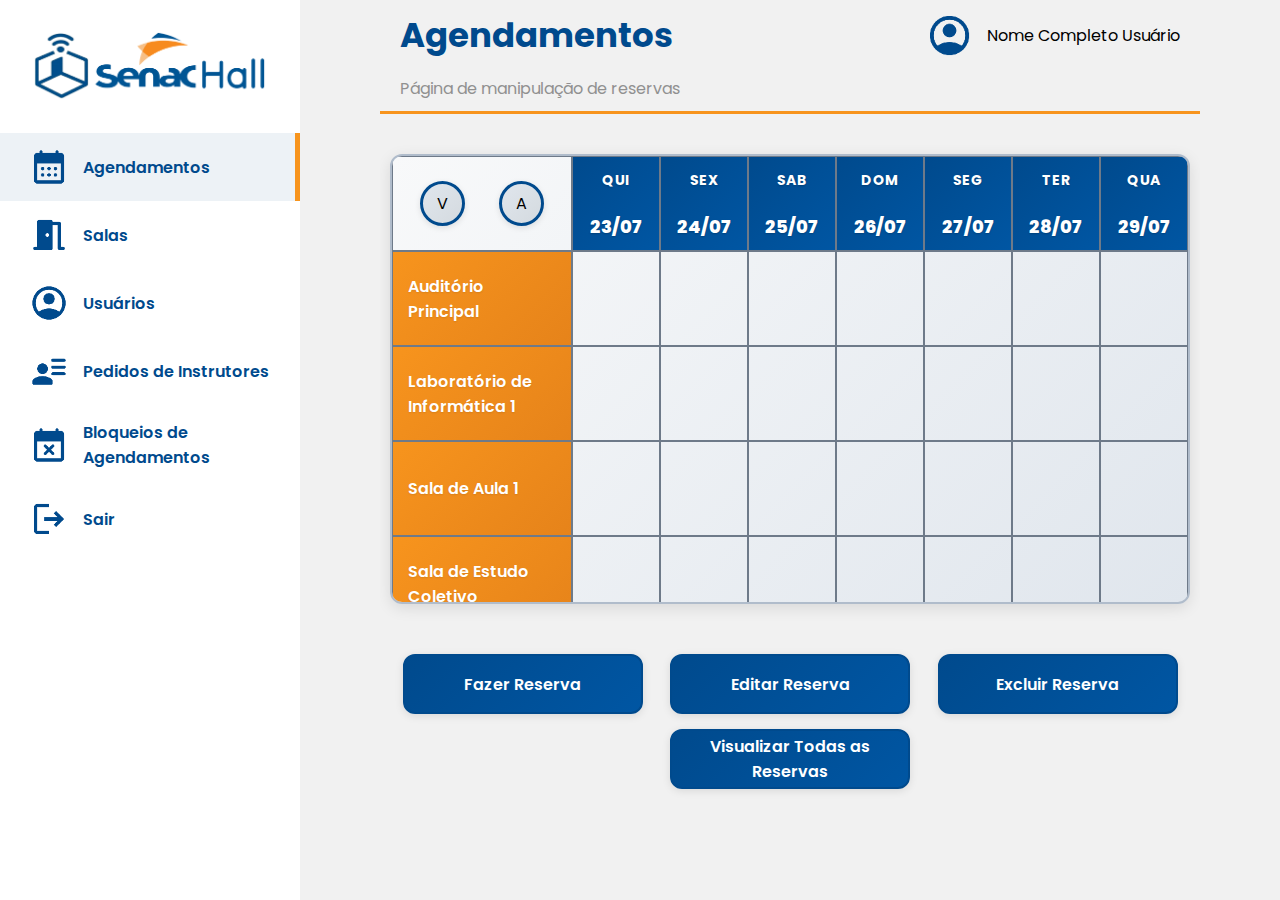
<file: index.html>
<!DOCTYPE html>
<html lang="pt-br">
<head>
    <meta charset="UTF-8">
    <meta name="viewport" content="width=device-width, initial-scale=1.0">
    <title>Senac Hall</title>
    
    <link rel="preconnect" href="https://fonts.googleapis.com">
    <link rel="preconnect" href="https://fonts.gstatic.com" crossorigin>
    <link href="https://fonts.googleapis.com/css2?family=Montserrat:ital,wght@0,100..900;1,100..900&family=Poppins:ital,wght@0,100;0,200;0,300;0,400;0,500;0,600;0,700;0,800;0,900;1,100;1,200;1,300;1,400;1,500;1,600;1,700;1,800;1,900&display=swap" rel="stylesheet">
    <link rel="stylesheet" href="https://fonts.googleapis.com/css2?family=Material+Symbols+Outlined:opsz,wght,FILL,GRAD@24,400,0,0&icon_names=search">
    
    <link rel="stylesheet" href="styles/index.css">
    <link rel="stylesheet" href="styles/calendario.css">
    <link rel="stylesheet" href="styles/salas.css">
    <link rel="stylesheet" href="styles/usuarios.css">
</head>
<body>
    
    <div class="containerApp">
        <nav>
            <a href="/index.html">
                <div class="logo">
                    <img width="100" src="img/image.png" alt="">
                </div>
            </a>
            <ul id="menu">
                <li id="btnAgendamentos" onclick="loadPageIntoDiv('agendamento.html', 'Func')">
                    <img src="./img/Calendario.png" alt="">
                    <div><p class="TextMenu">Agendamentos</p></div>
                </li>
                <li onclick="loadPageIntoDiv('salas.html', 'Func')">
                    <img src="./img/Salas.png" alt="">
                    <div><p class="TextMenu">Salas</p></div>
                </li>
                <li onclick="loadPageIntoDiv('usuarios.html', 'Func')">
                    <img src="./img/Perfil.png" alt="">
                    <div><p class="TextMenu">Usuários</p></div>
                </li>
                <li>
                    <img src="./img/Instrutor.png" alt="">
                    <div><p class="TextMenu">Pedidos de Instrutores</p></div>
                </li>
                <li>
                    <img src="./img/Bloqueio.png" alt="">
                    <div><p class="TextMenu">Bloqueios de Agendamentos</p></div>
                </li>
                <li>
                    <img src="./img/Sair.png" alt="">
                    <div><p class="TextMenu">Sair</p></div>
                </li>
                
            </ul>
        </nav>
        
        <div class="containerFuncionalidade" id="Func">
        </div>
    </div>

    <script src="script/main.js"></script>
    <script src="script/agendamento.js"></script>
</body>
</html>
</file>
<file: styles/index.css>
:root {
    --AZUL: #004A8D;
    --LARANJA: #F7941D;
    --BORDA: #B0BCCB;
    --CINZA-CAIXA: #e0e6ed;
}

*{
    padding: 0;
    margin: 0;
    font-family: "Poppins", sans-serif;
    box-sizing: border-box;
}

body{
    background-color: #f1f1f1;
    font-family: Arial, Helvetica, sans-serif;

}

a{
    text-decoration: none;
    color: none;
}

.containerApp{
    display: flex;
    width: 100dvw;
    max-height: 100dvh;
    height: 100dvh;
    overflow: hidden;
}

nav{
    width: 300px;
    background-color: white;
    display: flex;
    flex-direction: column;
}


.containerFuncionalidade{
    flex: 1;
    display: flex;
    flex-direction: column;
    padding: 0 40px;
    margin-bottom: 40px;
}

.funcionalidade{
    margin-top: 30px;
    display: flex;
    flex-direction: column;
}


.headerFuncionalidade{
    border-bottom: 3px solid #F7941D;
    padding: 10px 20px;
    gap: 15px;
    display: flex;
    flex-direction: column;
    justify-content: space-between;
    
}



.logo{
    width: 100%;
    padding: 30px 0;
    display: flex;
    align-items: center;
    cursor: pointer;
}

.logo img{
    width: 80%;
    margin: 0 auto;
}

ul{
    flex: 1;
    overflow: auto;
}

li{
    padding: 15px 0;
    padding-left: 30px;
    cursor: pointer;
    display: flex;
    gap: 15px;
    align-items: center;
}

li:hover{
    background-color: #edf2f6;
    transform: scale(1.2);
}

.funcionalidadeSelecionada{
    background-color: #edf2f6;
    border-right: 5px solid #F7941D;
}

li img{
    height: 60%;
}

li div{
    display: flex;
    align-items: center;
}


.perfileFuncionalidade{
    display: flex;
    justify-content: space-between;
}

.perfileFuncionalidade h2{
    color: #004A8D;
    font-size: 34px;
}

.perfileFuncionalidade .perfil{
    display: flex;
    gap: 15px;
    flex-wrap: wrap;
    align-items: center;
}

.perfil div{
    white-space: nowrap;
    flex-grow: 1;
    min-width: 0;
}

.perfil img{
    width: 45px;
    height: 45px;
}

.descricaoFuncionalidade{
    color: #909090;
}


nav ul li img {
    width: 38px;
    height: 38px;
}

.funcionalidade ul{
    display: flex;
    flex-direction: row;
    justify-content: space-around;
    align-items: center;
    flex: 20%;
}



.funcionalidade ul li{
    border: var(--BORDA) 2px solid;
    border-radius: 10px;
    width: 250px;
    height: 45px;
    font-size: 19px;
    display: flex;
    text-align: center;
    align-items: center;
    justify-content: center;
    background-color: #004A8D;
    color: white;
    padding-left: 0px;
}

.TextMenu {
    font-weight: 600;
    color: var(--AZUL);
}

@media (max-width: 1024px) {
    .containerApp {
        flex-direction: column;
        height: auto;
        min-height: 100vh;
    }

    nav {
        width: 100%;
        height: auto;
        max-height: none;
    }

    nav ul {
        flex-direction: row;
        overflow-x: auto;
        overflow-y: hidden;
        padding: 10px 0;
    }

    nav ul li {
        min-width: 200px;
        justify-content: center;
        padding: 10px 15px;
    }

    .logo {
        padding: 20px 0;
        text-align: center;
    }

    .logo img {
        width: 60px;
    }

    .containerFuncionalidade {
        padding: 0 20px;
        margin-bottom: 20px;
    }

    .perfileFuncionalidade {
        flex-direction: column;
        gap: 15px;
        text-align: center;
    }

    .perfileFuncionalidade h2 {
        font-size: 28px;
    }

    .funcionalidade ul li {
        width: 200px;
        height: 40px;
        font-size: 16px;
    }
}

@media (max-width: 768px) {
    .containerApp {
        overflow-x: hidden;
    }

    nav {
        position: relative;
    }

    nav ul {
        gap: 10px;
        padding: 10px;
    }

    nav ul li {
        min-width: 150px;
        font-size: 14px;
        padding: 8px 12px;
    }

    nav ul li img {
        width: 24px;
        height: 24px;
    }

    .logo img {
        width: 50px;
    }

    .containerFuncionalidade {
        padding: 0 15px;
    }

    .headerFuncionalidade {
        padding: 15px;
    }

    .perfileFuncionalidade h2 {
        font-size: 24px;
    }

    .perfil {
        flex-direction: column;
        text-align: center;
    }

    .perfil img {
        width: 35px;
        height: 35px;
    }

    .descricaoFuncionalidade {
        font-size: 14px;
    }

    .funcionalidade {
        margin-top: 20px;
    }

    .funcionalidade ul li {
        width: 100%;
        max-width: 280px;
        height: 45px;
        font-size: 14px;
        margin: 0 auto;
    }
}

@media (max-width: 480px) {
    nav ul {
        flex-direction: column;
        height: auto;
        max-height: 200px;
    }

    nav ul li {
        min-width: auto;
        width: 100%;
        margin: 2px 0;
    }

    .perfileFuncionalidade h2 {
        font-size: 20px;
    }

    .headerFuncionalidade {
        padding: 10px;
    }

    .containerFuncionalidade {
        padding: 0 10px;
    }

    .funcionalidade ul {
        flex-direction: column;
        gap: 15px;
    }

    .funcionalidade ul li {
        width: 100%;
        margin: 0;
    }
}
</file>
<file: styles/calendario.css>
:root {
  --AZUL: #004A8D;
  --LARANJA: #F7941D;
  --BORDA: #B0BCCB;
  --CINZA-CAIXA: #e0e6ed;
  --BORDA-ESCURA: #6E7A89;
  --VERDE-SUCESSO: #28a745;
  --AMARELO-AVISO: #ffc107;
  --SOMBRA-SUAVE: rgba(0, 0, 0, 0.1);
}

* {
  font-family: "Poppins", sans-serif;
}

.containerAgendamentos {
    flex: 1;
    overflow-y: auto;
    justify-content: space-between;
    display: flex;
    flex-direction: column;
    gap: 20px;
    padding: 10px;
}

.calendario {
    border: 2px solid var(--BORDA);
    border-radius: 12px;
    max-height: 450px;
    display: flex;
    overflow: auto;
    background: linear-gradient(135deg, #f8f9fa 0%, var(--CINZA-CAIXA) 100%);
    box-shadow: 0 4px 15px var(--SOMBRA-SUAVE);
    transition: box-shadow 0.3s ease;
}

.botoesAgendamentos {
    padding: 30px 0;
    display: flex;
    align-items: center;
    justify-content: space-evenly;
    gap: 15px;
    flex-wrap: wrap;
}

.salasAgendamentos {
    width: 180px;
    min-width: 180px;
}

.salasAgendamentos div {
    width: 100%;
}

.moduloCalendario {
    height: 95px;
    border: 1px solid var(--BORDA-ESCURA);
    transition: all 0.2s ease;
}

.moduloCalendario:hover {
    border-color: var(--AZUL);
    background-color: rgba(0, 74, 141, 0.05);
}

.salaAgendamentos {
    background: linear-gradient(135deg, var(--LARANJA) 0%, #e6831a 100%);
    color: white;
    display: flex;
    font-size: 16px;
    font-weight: 600;
    align-items: center;
    justify-content: flex-start;
    padding: 0 15px;
    text-shadow: 0 1px 2px rgba(0, 0, 0, 0.1);
    border-radius: 0;
}


.diaAgendamentos {
    flex: 1;
    min-width: 0;
}

.moduloAgendamentos {
    display: flex;
    flex-direction: column;
    align-items: center;
    justify-content: center;
    gap: 6px;
    padding: 8px 4px;
    cursor: pointer;
    transition: background-color 0.2s ease;
}

.moduloAgendamentos:hover {
    background-color: rgba(255, 255, 255, 0.5);
}

.dataAgendamentos {
    display: flex;
    flex-direction: column;
    background: linear-gradient(135deg, var(--AZUL) 0%, #0056a3 100%);
    color: white;
    font-weight: 600;
    text-shadow: 0 1px 2px rgba(0, 0, 0, 0.2);
}

.dataAgendamentos div {
    display: flex;
    align-items: center;
    text-align: center;
    justify-content: center;
    flex: 1;
    padding: 8px 4px;
}

.dataAgendamentos div:first-child {
    font-size: 14px;
    font-weight: 700;
    letter-spacing: 0.5px;
}

.dataAgendamentos div:last-child {
    font-size: 18px;
    font-weight: 800;
}

.botoesAgendamentos div {
    border: 2px solid var(--AZUL);
    border-radius: 12px;
    width: 240px;
    height: 60px;
    font-size: 16px;
    font-weight: 600;
    display: flex;
    text-align: center;
    align-items: center;
    justify-content: center;
    background: linear-gradient(135deg, var(--AZUL) 0%, #0056a3 100%);
    color: white;
    cursor: pointer;
    transition: all 0.3s ease;
    box-shadow: 0 2px 8px var(--SOMBRA-SUAVE);
    position: relative;
    overflow: hidden;
}

.botoesAgendamentos div:hover {
    transform: translateY(-2px);
    box-shadow: 0 4px 15px rgba(0, 74, 141, 0.3);
    background: linear-gradient(135deg, #0056a3 0%, var(--AZUL) 100%);
}

.botoesAgendamentos div:active {
    transform: translateY(0);
    box-shadow: 0 2px 8px var(--SOMBRA-SUAVE);
}

.reserva {
    width: 85%;
    text-align: center;
    border-radius: 8px;
    padding: 4px 8px;
    font-size: 12px;
    color: white;
    font-weight: 600;
    white-space: nowrap;
    overflow: hidden;
    text-overflow: ellipsis;
    box-shadow: 0 1px 3px rgba(0, 0, 0, 0.2);
    transition: all 0.2s ease;
    cursor: pointer;
    position: relative;
}

.reserva:hover {
    transform: scale(1.05);
    box-shadow: 0 2px 6px rgba(0, 0, 0, 0.3);
}

.rManha {
    background: linear-gradient(135deg, #fbad18 0%, #f39c12 100%);
    border-left: 3px solid #e67e22;
}

.rTarde {
    background: linear-gradient(135deg, #D86700 0%, #c0392b 100%);
    border-left: 3px solid #a93226;
}

.rNoite {
    background: linear-gradient(135deg, var(--AZUL) 0%, #1e3a8a 100%);
    border-left: 3px solid #1e40af;
}

.voltarAvancar {
    display: flex;
    align-items: center;
    padding: 0 15px;
    justify-content: space-around;
    gap: 10px;
}

.voltarAvancar div {
    border: 3px solid var(--AZUL);
    display: flex;
    align-items: center;
    justify-content: center;
    text-align: center;
    width: 45px;
    height: 45px;
    border-radius: 50%;
    background: linear-gradient(135deg, var(--CINZA-CAIXA) 0%, #d4dadf 100%);
    cursor: pointer;
    transition: all 0.3s ease;
    box-shadow: 0 2px 6px var(--SOMBRA-SUAVE);
}

.voltarAvancar div:hover {
    transform: scale(1.1);
    background: linear-gradient(135deg, var(--AZUL) 0%, #0056a3 100%);
    box-shadow: 0 4px 12px rgba(0, 74, 141, 0.3);
}

.voltarAvancar div:active {
    transform: scale(0.95);
}

.voltarAvancar img {
    filter: brightness(0) invert(1);
    transition: filter 0.3s ease;
}

.voltarAvancar div:hover img {
    filter: brightness(0) invert(1);
}

@media (max-width: 1024px) {
    .calendario {
        max-height: 400px;
        overflow-x: auto;
    }

    .salasAgendamentos {
        width: 150px;
        min-width: 150px;
    }

    .salaAgendamentos {
        font-size: 14px;
        padding: 0 10px;
    }

    .moduloCalendario {
        height: 85px;
    }

    .botoesAgendamentos {
        flex-wrap: wrap;
        gap: 10px;
    }

    .botoesAgendamentos div {
        width: 200px;
        height: 55px;
        font-size: 15px;
    }

    .dataAgendamentos div:first-child {
        font-size: 12px;
    }

    .dataAgendamentos div:last-child {
        font-size: 16px;
    }
}

@media (max-width: 768px) {
    .containerAgendamentos {
        gap: 15px;
        padding: 5px;
    }

    .calendario {
        max-height: 350px;
        border-radius: 8px;
    }

    .salasAgendamentos {
        width: 120px;
        min-width: 120px;
    }

    .salaAgendamentos {
        font-size: 12px;
        padding: 0 8px;
    }

    .moduloCalendario {
        height: 75px;
    }

    .dataAgendamentos div:first-child {
        font-size: 11px;
    }

    .dataAgendamentos div:last-child {
        font-size: 14px;
    }

    .reserva {
        font-size: 10px;
        padding: 2px 4px;
        width: 90%;
    }

    .botoesAgendamentos {
        flex-direction: column;
        align-items: center;
        padding: 20px 0;
    }

    .botoesAgendamentos div {
        width: 90%;
        max-width: 300px;
        height: 50px;
        font-size: 14px;
    }

    .voltarAvancar {
        padding: 0 10px;
    }

    .voltarAvancar div {
        width: 35px;
        height: 35px;
    }
}

@media (max-width: 480px) {
    .calendario {
        max-height: 280px;
        border-radius: 6px;
    }

    .salasAgendamentos {
        width: 100px;
        min-width: 100px;
    }

    .salaAgendamentos {
        font-size: 10px;
        padding: 0 6px;
    }

    .moduloCalendario {
        height: 65px;
    }

    .dataAgendamentos div:first-child {
        font-size: 9px;
    }

    .dataAgendamentos div:last-child {
        font-size: 12px;
    }

    .reserva {
        font-size: 9px;
        padding: 1px 3px;
        width: 95%;
    }

    .moduloAgendamentos {
        gap: 3px;
        padding: 4px 2px;
    }

    .botoesAgendamentos div {
        height: 45px;
        font-size: 13px;
    }

    .voltarAvancar div {
        width: 30px;
        height: 30px;
        border-width: 2px;
    }

    .voltarAvancar img {
        width: 15px;
        height: 15px;
    }
}

@media (max-width: 380px) {
    .calendario {
        flex-direction: column;
        max-height: none;
    }

    .salasAgendamentos {
        width: 100%;
        display: flex;
        overflow-x: auto;
    }

    .salasAgendamentos div {
        min-width: 100px;
        flex-shrink: 0;
    }

    .diaAgendamentos {
        min-height: 80px;
    }
}
</file>
<file: styles/salas.css>
:root {
  --AZUL: #004A8D;
  --LARANJA: #F7941D;
  --BORDA: #B0BCCB;
  --CINZA-CAIXA: #e0e6ed;
}

* {
  font-family: "Poppins", sans-serif;
}

.navbarSalas {
    display: flex;
    justify-content: space-between;
    padding: 0 30px;
    height: 50px;
    align-items: center;
}

.buscar {
    display: flex;
    height: 100%;
    align-items: center;
    gap: 10px;
}

.filtroSalas {
    border: none;
    background-color: #1168a7;
    color: white;
    padding: 10px;
    font-size: 16px;
    border-radius: 5px;
    border: 2px solid var(--BORDA);
    cursor: pointer;
    transition: background-color 0.3s ease;
}

.filtroSalas:hover {
    background-color: var(--AZUL);
    color: white;
}

.barraBusca {
    height: 100%;
    display: flex;
    border-radius: 2px;
    width: 280px;
}

.barraBusca input {
    height: 100%;
    border: none;
    border: 2px solid var(--BORDA);
    border-right: none;
    border-radius: 5px;
    padding-left: 10px;
    flex: 1;
    font-size: 18px;
    border-top-right-radius: 0px;
    border-bottom-right-radius: 0px;
    transition: border-color 0.3s ease;
}

.barraBusca input:focus {
    outline: none;
    border-color: var(--AZUL);
}

.barraBusca button {
    border: none;
    display: flex;
    align-items: center;
    justify-content: center;
    border: 2px solid var(--BORDA);
    border-radius: 5px;
    height: 100%;
    width: 40px;
    border-top-left-radius: 0px;
    border-bottom-left-radius: 0px;
    cursor: pointer;
    background-color: white;
    transition: all 0.3s ease;
}

.barraBusca button:hover {
    background-color: var(--CINZA-CAIXA);
}

.criarSala {
    border: none;
    font-size: 19px;
    display: flex;
    text-align: center;
    align-items: center;
    justify-content: center;
    background-color: #1168a7;
    color: white;
    height: 100%;
    width: 180px;
    border: 2px solid var(--BORDA);
    border-radius: 10px;
    cursor: pointer;
    transition: background-color 0.3s ease;
}

.criarSala:hover {
    background-color: var(--AZUL);
    color: white;
}

.containerSalas {
    padding: 0 35px;
    margin-top: 10px;
    flex: 1;
    display: flex;
    flex-direction: column;
    gap: 10px;
}

.containerSalas h2 {
    color: black;
    margin-bottom: 10px;
}

.salas {
    display: flex;
    flex-direction: column;
    flex: 1;
    overflow: auto;
    gap: 20px;
    max-height: 60dvh;
    border: 2px solid var(--BORDA);
    padding: 15px;
    border-radius: 5px;
    background-color: var(--CINZA-CAIXA);
}

.sala {
    border: 1px solid var(--BORDA);
    border-radius: 10px;
    background-color: white;
    overflow: visible;
    transition: transform 0.2s ease, box-shadow 0.3s ease;
}

.sala:hover {
    transform: translateY(-2px);
    box-shadow: 0 5px 15px rgba(0, 0, 0, 0.1);
}

.salaCard {
    flex-direction: row;
    display: flex;
    height: 70px;
    margin: 0 15px;
    gap: 35px;
    transition: box-shadow 0.3s ease-out;
}

.sala h4 {
    display: flex;
    text-align: center;
    align-items: center;
    justify-content: center;
    font-size: 28px;
    color: var(--AZUL);
}

.salaInfos {
    display: flex;
    flex-direction: column;
    gap: 15px;
    justify-content: center;
    flex: 1;
}

.salaInfos div {
    display: flex;
    gap: 8px;
}

.salaInfos div p {
    color: #808080;
}

.salaInfos div p:first-child {
    font-weight: 600;
    color: #555;
}

.salaBtns {
    width: 100px;
    display: flex;
    gap: 10px;
    align-items: center;
    justify-content: center;
}

.salaBtns div {
    border: 1px solid var(--BORDA);
    height: 40px;
    width: 40px;
    display: flex;
    align-items: center;
    text-align: center;
    justify-content: center;
    border-radius: 5px;
    transition: all 0.3s ease;
}

.salaEditar {
    background-color: #1168a7;
    cursor: pointer;
}

.salaEditar:hover {
    background-color: var(--AZUL);
    transform: scale(1.05);
}

.salaExcluir {
    background-color: #dc3545;
    cursor: pointer;
}

.salaExcluir:hover {
    background-color: #c82333;
    transform: scale(1.05);
}

.salaDescricao {
    display: flex;
    border: 1px solid var(--BORDA);
    flex-direction: column;
    background-color: #f6f8fa; 
    padding: 25px 15px;
    border-bottom-right-radius: 10px;
    border-bottom-left-radius: 10px;
    gap: 20px;
  
    max-height: 0; 
    opacity: 0; 
    overflow: hidden;
    transition: max-height 0.5s ease-out, opacity 0.5s ease-out, padding 0.5s ease-out; 
    padding-top: 0; 
    padding-bottom: 0; 
  }
  
  .sala:hover .salaDescricao {
    max-height: 200px; 
    opacity: 1; 
    padding-top: 25px; 
    padding-bottom: 25px; 
    overflow: auto;
    display: flex; 
    flex-direction: column;
}
  
.salaDescricao .descricaoSala h4 {
color: #444444;
font-size: 16px;
justify-content: flex-start;
text-align: start;
margin-bottom: 10px;
}

.salaDescricao .descricaoSala p {
color: #666666;
}

.recursosSala h4 {
color: #444444;
font-size: 16px;
justify-content: flex-start;
text-align: start;
margin-bottom: 10px;
}

.recursosSala p {
color: #666666;
}

.salaCard {
    transition: box-shadow 0.3s ease-out;
}

.sala:hover .salaCard {
    box-shadow: 0 5px 15px rgba(0, 0, 0, 0.1);
}

.sala {
    overflow: visible;
}

@media (max-width: 1024px) {
    .navbarSalas {
        flex-direction: column;
        gap: 15px;
        height: auto;
        padding: 20px 30px;
    }

    .buscar {
        width: 100%;
        justify-content: center;
    }

    .barraBusca {
        width: 100%;
        max-width: 400px;
    }

    .criarSala {
        width: 100%;
        max-width: 300px;
    }

    .containerSalas {
        padding: 0 20px;
    }

    .sala h4 {
        font-size: 24px;
    }

    .salaCard {
        gap: 20px;
    }

    .salaBtns {
        width: 80px;
    }

    .salaBtns div {
        width: 35px;
        height: 35px;
    }
}

@media (max-width: 768px) {
    .navbarSalas {
        padding: 15px 20px;
        gap: 20px;
    }

    .buscar {
        flex-direction: column;
        gap: 15px;
        width: 100%;
    }

    .barraBusca {
        width: 100%;
    }

    .filtroSalas {
        width: 100%;
        max-width: 200px;
        align-self: center;
    }

    .criarSala {
        width: 100%;
        max-width: 250px;
        align-self: center;
    }

    .containerSalas {
        padding: 0 15px;
    }

    .salas {
        max-height: 50vh;
        gap: 15px;
    }

    .salaCard {
        flex-direction: column;
        height: auto;
        gap: 15px;
        padding: 15px 0;
        text-align: center;
    }

    .sala h4 {
        font-size: 20px;
        margin-bottom: 10px;
    }

    .salaInfos {
        align-items: center;
        text-align: center;
        gap: 10px;
    }

    .salaInfos div {
        justify-content: center;
        flex-wrap: wrap;
    }

    .salaBtns {
        width: 100%;
        justify-content: center;
        margin-top: 10px;
    }

    .salaDescricao {
        padding: 20px 15px;
    }

    .salaDescricao .descricaoSala h4,
    .recursosSala h4 {
        font-size: 14px;
    }

    .salaDescricao .descricaoSala p,
    .recursosSala p {
        font-size: 13px;
    }
}

@media (max-width: 480px) {
    .navbarSalas {
        padding: 10px 15px;
    }

    .containerSalas {
        padding: 0 10px;
    }

    .salas {
        padding: 10px;
        gap: 10px;
    }

    .salaCard {
        margin: 0 10px;
        padding: 10px 0;
    }

    .sala h4 {
        font-size: 18px;
    }

    .salaInfos div p {
        font-size: 12px;
    }

    .salaBtns div {
        width: 30px;
        height: 30px;
    }

    .salaBtns div img {
        width: 16px;
        height: 16px;
    }

    .barraBusca input {
        font-size: 16px;
    }

    .criarSala,
    .filtroSalas {
        font-size: 16px;
        padding: 12px;
    }
}
</file>
<file: styles/usuarios.css>
:root {
    --AZUL: #004A8D;
    --LARANJA: #F7941D;
    --BORDA: #B0BCCB;
    --CINZA-CAIXA: #e0e6ed;
}

* {
    font-family: "Poppins", sans-serif;
}

.navbarUsuarios {
    display: flex;
    justify-content: space-between;
    padding: 0 30px;
    height: 50px;
    align-items: center;
}

.buscar {
    display: flex;
    height: 100%;
    align-items: center;
    gap: 10px;
}

.filtroUsuarios {
    border: none;
    background-color: #1168a7;
    color: white;
    padding: 10px;
    font-size: 16px;
    border-radius: 5px;
    border: 2px solid var(--BORDA);
    cursor: pointer;
    transition: background-color 0.3s ease;
}

.filtroUsuarios:hover {
    background-color: var(--AZUL);
    color: white;
}

.barraBusca {
    height: 100%;
    display: flex;
    border-radius: 2px;
    width: 280px;
}

.barraBusca input {
    height: 100%;
    border: none;
    border: 2px solid var(--BORDA);
    border-right: none;
    border-radius: 5px;
    padding-left: 10px;
    flex: 1;
    font-size: 18px;
    border-top-right-radius: 0px;
    border-bottom-right-radius: 0px;
    transition: border-color 0.3s ease;
}

.barraBusca input:focus {
    outline: none;
    border-color: var(--AZUL);
}

.barraBusca button {
    border: none;
    display: flex;
    align-items: center;
    justify-content: center;
    border: 2px solid var(--BORDA);
    border-radius: 5px;
    height: 100%;
    width: 40px;
    border-top-left-radius: 0px;
    border-bottom-left-radius: 0px;
    cursor: pointer;
    background-color: white;
    transition: all 0.3s ease;
}

.barraBusca button:hover {
    background-color: var(--CINZA-CAIXA);
}

.criarUsuario {
    border: none;
    font-size: 19px;
    display: flex;
    text-align: center;
    align-items: center;
    justify-content: center;
    background-color: #1168a7;
    color: white;
    height: 100%;
    width: 180px;
    border: 2px solid var(--BORDA);
    border-radius: 10px;
    cursor: pointer;
    transition: background-color 0.3s ease;
}

.criarUsuario:hover {
    background-color: var(--AZUL);
    color: white;
}

.containerUsuarios {
    padding: 0 35px;
    margin-top: 10px;
    flex: 1;
    display: flex;
    flex-direction: column;
    gap: 10px;
}

.containerUsuarios h2 {
    color: black;
    margin-bottom: 10px;
}

.usuarios {
    display: flex;
    flex-direction: column;
    flex: 1;
    overflow: auto;
    gap: 20px;
    max-height: 60dvh;
    border: 2px solid var(--BORDA);
    padding: 15px;
    border-radius: 5px;
    background-color: var(--CINZA-CAIXA);
}

.usuario {
    border: 1px solid var(--BORDA);
    border-radius: 10px;
    background-color: white;
    overflow: visible;
    transition: transform 0.2s ease, box-shadow 0.3s ease;
}

.usuario:hover {
    transform: translateY(-2px);
    box-shadow: 0 5px 15px rgba(0, 0, 0, 0.1);
}

.usuarioCard {
    flex-direction: row;
    display: flex;
    height: 70px;
    margin: 0 15px;
    gap: 35px;
    transition: box-shadow 0.3s ease-out;
}

.usuario h4 {
    display: flex;
    text-align: center;
    align-items: center;
    justify-content: center;
    font-size: 28px;
    color: var(--AZUL);
}

.usuarioInfos {
    display: flex;
    flex-direction: column;
    gap: 15px;
    justify-content: center;
    flex: 1;
}

.usuarioInfos div {
    display: flex;
    gap: 8px;
}

.usuarioInfos div p {
    color: #808080;
}

.usuarioInfos div p:first-child {
    font-weight: 600;
    color: #555;
}

.usuarioBtns {
    width: 100px;
    display: flex;
    gap: 10px;
    align-items: center;
    justify-content: center;
}

.usuarioBtns div {
    border: 1px solid var(--BORDA);
    height: 40px;
    width: 40px;
    display: flex;
    align-items: center;
    text-align: center;
    justify-content: center;
    border-radius: 5px;
    transition: all 0.3s ease;
}

.usuarioEditar {
    background-color: #1168a7;
    cursor: pointer;
}

.usuarioEditar:hover {
    background-color: var(--AZUL);
    transform: scale(1.05);
}

.usuarioExcluir {
    background-color: #dc3545;
    cursor: pointer;
}

.usuarioExcluir:hover {
    background-color: #c82333;
    transform: scale(1.05);
}

@media (max-width: 1024px) {
    .navbarUsuarios {
        flex-direction: column;
        gap: 15px;
        height: auto;
        padding: 20px 30px;
    }

    .buscar {
        width: 100%;
        justify-content: center;
    }

    .barraBusca {
        width: 100%;
        max-width: 400px;
    }

    .criarUsuario {
        width: 100%;
        max-width: 300px;
    }

    .containerUsuarios {
        padding: 0 20px;
    }

    .usuario h4 {
        font-size: 24px;
    }

    .usuarioCard {
        gap: 20px;
    }

    .usuarioBtns {
        width: 80px;
    }

    .usuarioBtns div {
        width: 35px;
        height: 35px;
    }
}

@media (max-width: 768px) {
    .navbarUsuarios {
        padding: 15px 20px;
        gap: 20px;
    }

    .buscar {
        flex-direction: column;
        gap: 15px;
        width: 100%;
    }

    .barraBusca {
        width: 100%;
    }

    .filtroUsuarios {
        width: 100%;
        max-width: 200px;
        align-self: center;
    }

    .criarUsuario {
        width: 100%;
        max-width: 250px;
        align-self: center;
    }

    .containerUsuarios {
        padding: 0 15px;
    }

    .usuarios {
        max-height: 50vh;
        gap: 15px;
    }

    .usuarioCard {
        flex-direction: column;
        height: auto;
        gap: 15px;
        padding: 15px 0;
        text-align: center;
    }

    .usuario h4 {
        font-size: 20px;
        margin-bottom: 10px;
    }

    .usuarioInfos {
        align-items: center;
        text-align: center;
        gap: 10px;
    }

    .usuarioInfos div {
        justify-content: center;
        flex-wrap: wrap;
    }

    .usuarioBtns {
        width: 100%;
        justify-content: center;
        margin-top: 10px;
    }
}

@media (max-width: 480px) {
    .navbarUsuarios {
        padding: 10px 15px;
    }

    .containerUsuarios {
        padding: 0 10px;
    }

    .usuarios {
        padding: 10px;
        gap: 10px;
    }

    .usuarioCard {
        margin: 0 10px;
        padding: 10px 0;
    }

    .usuario h4 {
        font-size: 18px;
    }

    .usuarioInfos div p {
        font-size: 12px;
    }

    .usuarioBtns div {
        width: 30px;
        height: 30px;
    }

    .usuarioBtns div img {
        width: 16px;
        height: 16px;
    }

    .barraBusca input {
        font-size: 16px;
    }

    .criarUsuario,
    .filtroUsuarios {
        font-size: 16px;
        padding: 12px;
    }
}
</file>
